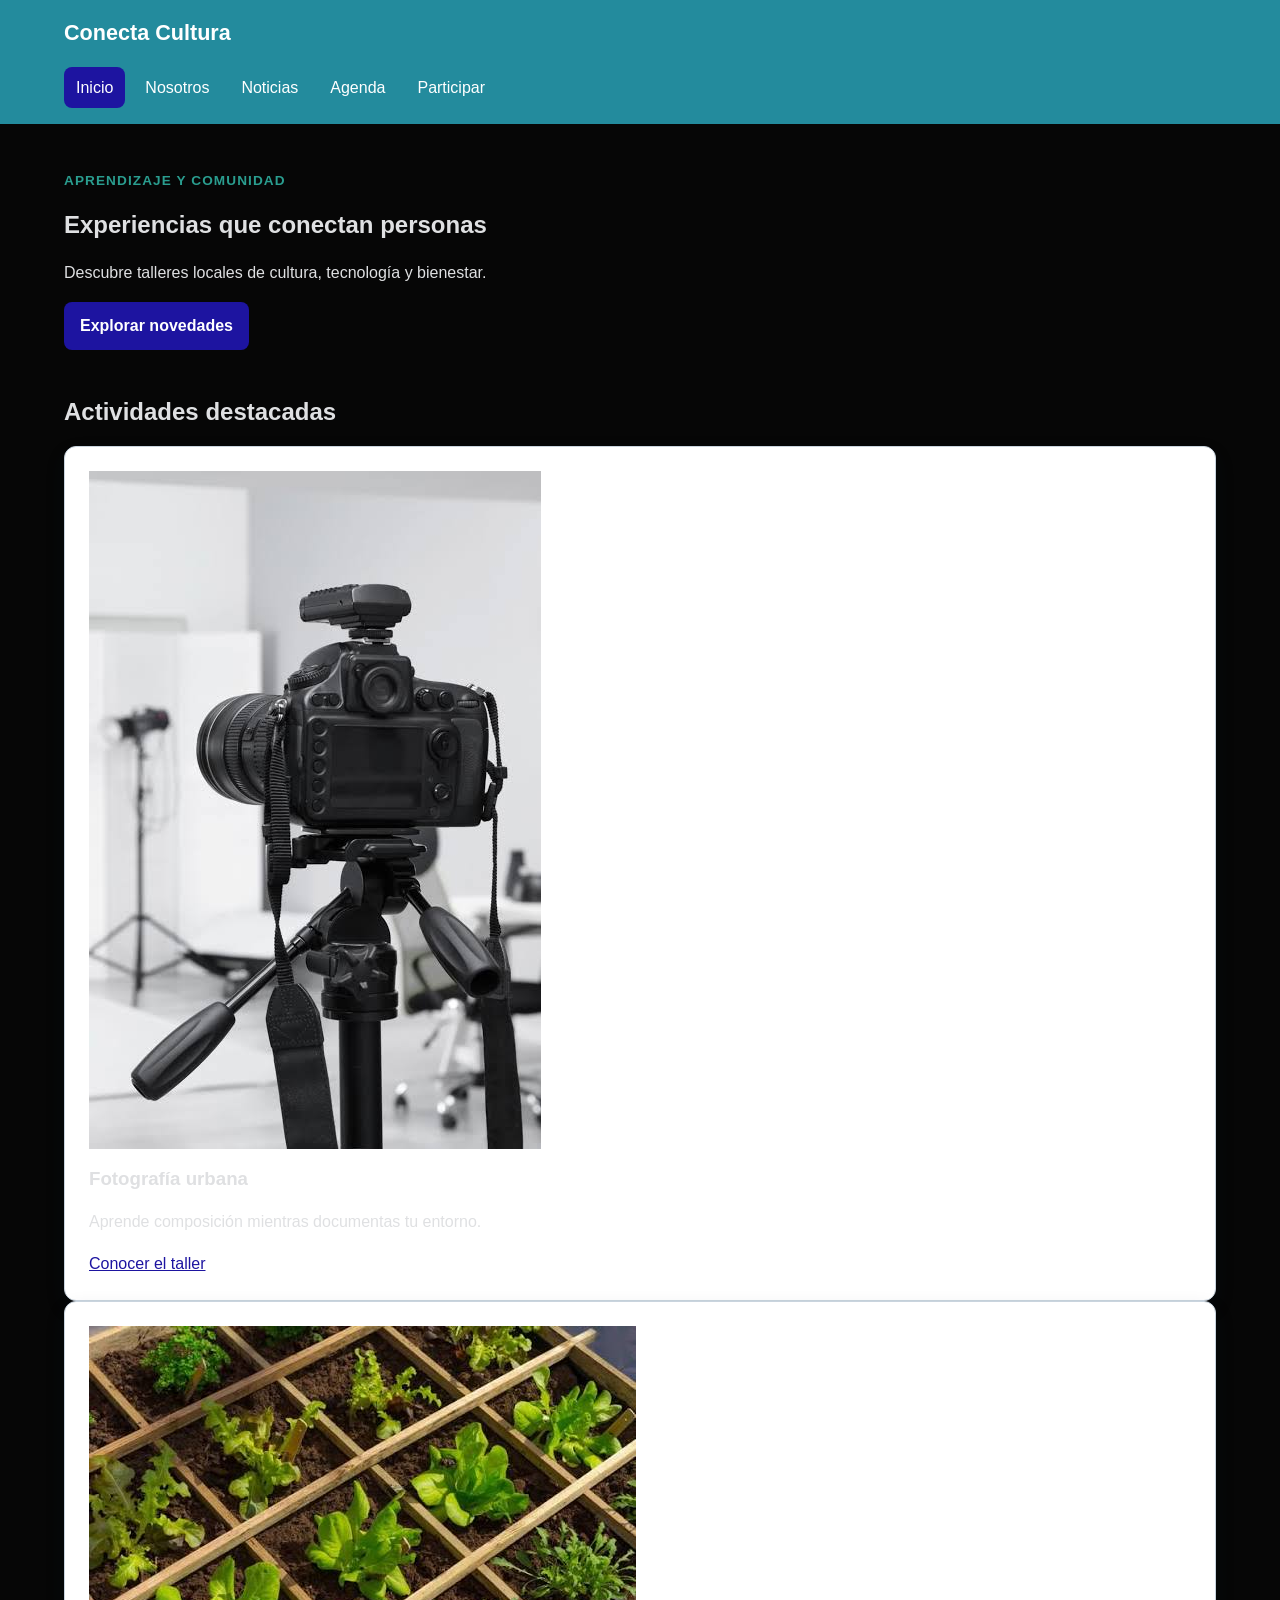
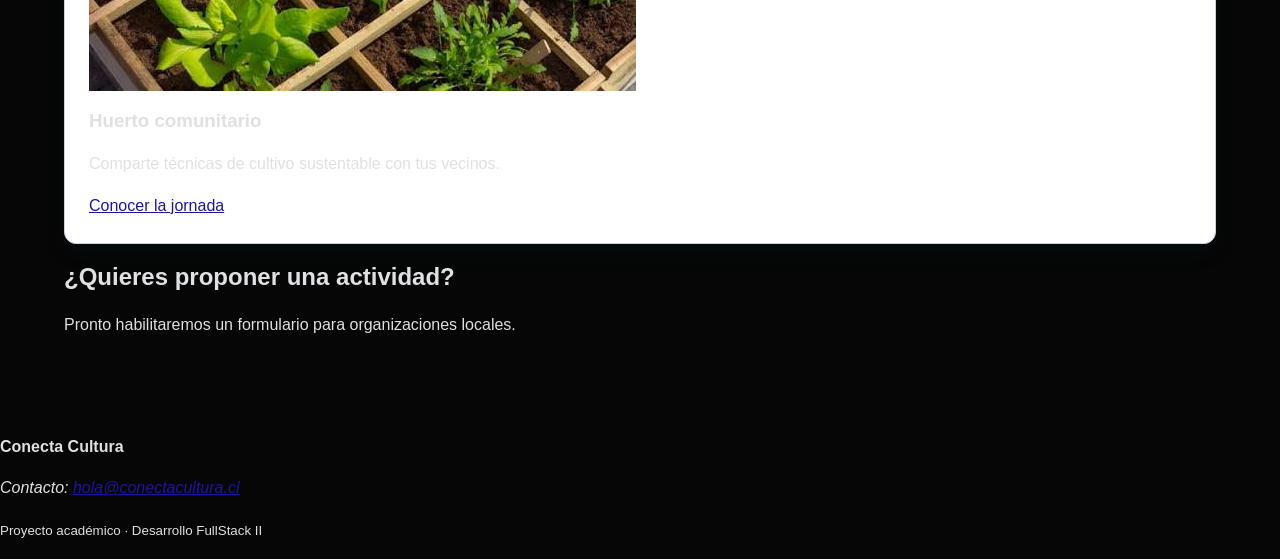
<file: Conecta_Cultura/index.html>
<!DOCTYPE html>
<html lang="es">
<head>
  <meta charset="UTF-8">
  <meta name="viewport" content="width=device-width, initial-scale=1.0">
  <meta name="description" content="Talleres y actividades de Conecta Cultura">
  <title>Inicio | Conecta Cultura</title>
  <link rel="stylesheet" href="assets/css/estilos.css">
</head>
<body>
  <a class="salto-contenido" href="#contenido-principal">Ir al contenido</a>
  <header class="cabecera-sitio">
    <a class="marca" href="index.html">Conecta Cultura</a>
    <nav aria-label="Navegación principal">
      <ul class="menu">
        <li><a href="index.html" aria-current="page">Inicio</a></li>
        <li><a href="nosotros.html">Nosotros</a></li>
        <li><a href="noticias.html">Noticias</a></li>
        <li><a href="agenda.html">Agenda</a></li>
        <li><a href="participar.html">Participar</a></li>



      </ul>
    </nav>
  </header>

  <main id="contenido-principal">
    <section class="presentacion">
      <p class="etiqueta">Aprendizaje y comunidad</p>
      <h1>Experiencias que conectan personas</h1>
      <p>Descubre talleres locales de cultura, tecnología y bienestar.</p>
      <a class="boton" href="noticias.html">Explorar novedades</a>
    </section>

    <section aria-labelledby="titulo-actividades">
      <h2 id="titulo-actividades">Actividades destacadas</h2>
      <div class="grilla-tarjetas">
        <article class="tarjeta">
          <img src="assets/img/fotografia.jpg"
               alt="Participantes fotografiando edificios del barrio">
          <h3>Fotografía urbana</h3>
          <p>Aprende composición mientras documentas tu entorno.</p>
          <a href="noticia-detalle-1.html">Conocer el taller</a>
        </article>
        <article class="tarjeta">
          <img src="assets/img/huerto.jpg"
               alt="Manos plantando una hierba en un huerto comunitario">
          <h3>Huerto comunitario</h3>
          <p>Comparte técnicas de cultivo sustentable con tus vecinos.</p>
          <a href="noticia-detalle-2.html">Conocer la jornada</a>
        </article>
      </div>
    </section>

    <aside class="aviso" aria-labelledby="titulo-aviso">
      <h2 id="titulo-aviso">¿Quieres proponer una actividad?</h2>
      <p>Pronto habilitaremos un formulario para organizaciones locales.</p>
    </aside>
  </main>

  <footer class="pie-sitio">
    <p><strong>Conecta Cultura</strong></p>
    <address>Contacto: <a href="mailto:hola@conectacultura.cl">hola@conectacultura.cl</a></address>
    <p><small>Proyecto académico · Desarrollo FullStack II</small></p>
  </footer>
  <script src="assets/js/app.js"></script>
</body>
</html>
</file>
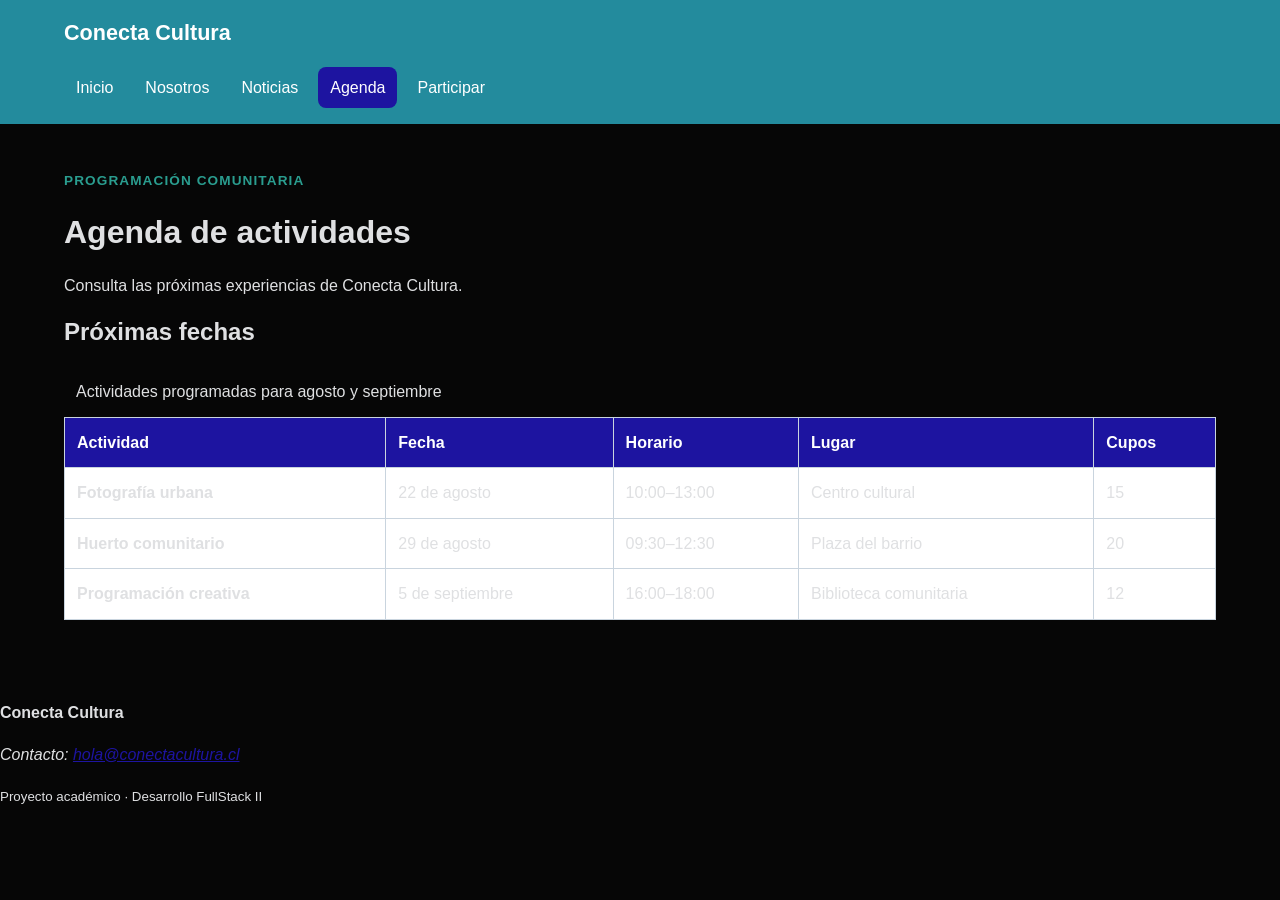
<file: Conecta_Cultura/agenda.html>
<!DOCTYPE html>
<html lang="es">
<head>
  <meta charset="UTF-8">
  <meta name="viewport" content="width=device-width, initial-scale=1.0">
  <meta name="description" content="Agenda">
  <title>Agenda | Conecta Cultura</title>
  <link rel="stylesheet" href="assets/css/estilos.css">
</head>

<body>
  <a class="salto-contenido" href="#contenido-principal">Ir al contenido</a>
  <header class="cabecera-sitio">
    <a class="marca" href="index.html">Conecta Cultura</a>
    <nav aria-label="Navegación principal">
      <ul class="menu">
        <li><a href="index.html">Inicio</a></li>
        <li><a href="nosotros.html">Nosotros</a></li>
        <li><a href="noticias.html">Noticias</a></li>
        <li><a href="agenda.html" aria-current="page">Agenda</a></li>
        <li><a href="participar.html">Participar</a></li>


      </ul>
    </nav>
  </header>

  <main id="contenido-principal">
  <header class="encabezado-pagina">
    <p class="etiqueta">Programación comunitaria</p>
    <h1>Agenda de actividades</h1>
    <p>Consulta las próximas experiencias de Conecta Cultura.</p>
  </header>

  <section aria-labelledby="titulo-agenda">
    <h2 id="titulo-agenda">Próximas fechas</h2>
    <div class="tabla-contenedor" tabindex="0"
         aria-label="Agenda desplazable horizontalmente">
      <table>
        <caption>Actividades programadas para agosto y septiembre</caption>
        <thead>
          <tr>
            <th scope="col">Actividad</th>
            <th scope="col">Fecha</th>
            <th scope="col">Horario</th>
            <th scope="col">Lugar</th>
            <th scope="col">Cupos</th>
          </tr>
        </thead>
        <tbody>
          <tr>
            <th scope="row">Fotografía urbana</th>
            <td><time datetime="2026-08-22">22 de agosto</time></td>
            <td><time datetime="10:00">10:00</time>–13:00</td>
            <td>Centro cultural</td>
            <td>15</td>
          </tr>
          <tr>
            <th scope="row">Huerto comunitario</th>
            <td><time datetime="2026-08-29">29 de agosto</time></td>
            <td><time datetime="09:30">09:30</time>–12:30</td>
            <td>Plaza del barrio</td>
            <td>20</td>
          </tr>
          <tr>
            <th scope="row">Programación creativa</th>
            <td><time datetime="2026-09-05">5 de septiembre</time></td>
            <td><time datetime="16:00">16:00</time>–18:00</td>
            <td>Biblioteca comunitaria</td>
            <td>12</td>
          </tr>
        </tbody>
      </table>
    </div>
  </section>
</main>



  <footer class="pie-sitio">
    <p><strong>Conecta Cultura</strong></p>
    <address>Contacto: <a href="mailto:hola@conectacultura.cl">hola@conectacultura.cl</a></address>
    <p><small>Proyecto académico · Desarrollo FullStack II</small></p>
  </footer>
  <script src="assets/js/app.js"></script>
</body>
</html>
</file>
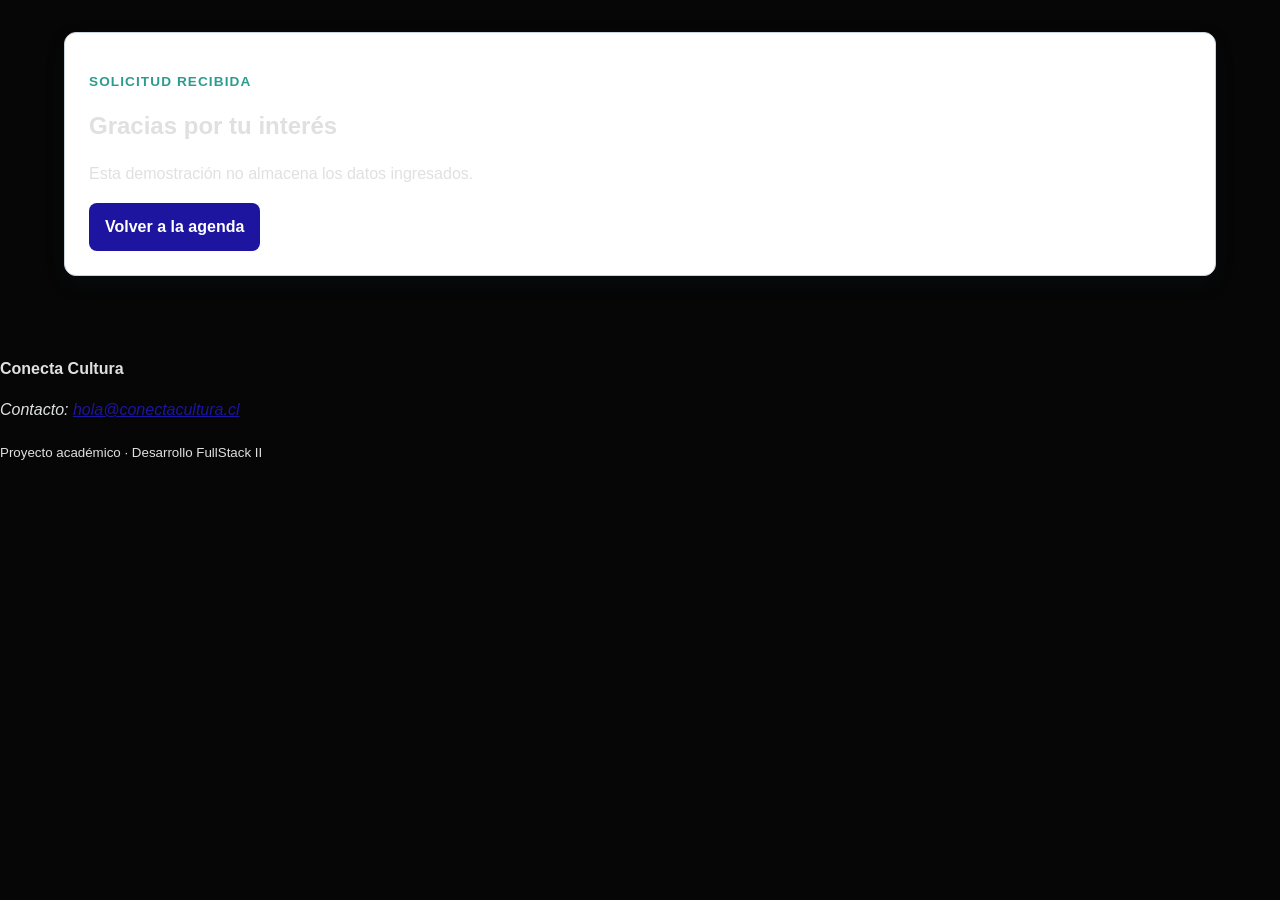
<file: Conecta_Cultura/confirmacion.html>
<!DOCTYPE html>
<html lang="es">
<head>
  <meta charset="UTF-8">
  <meta name="viewport" content="width=device-width, initial-scale=1.0">
  <meta name="description" content="Participar">
  <title>Participar | Conecta Cultura</title>
  <link rel="stylesheet" href="assets/css/estilos.css">
</head>

<body>

 <main id="contenido-principal">
  <section class="mensaje-confirmacion">
    <p class="etiqueta">Solicitud recibida</p>
    <h1>Gracias por tu interés</h1>
    <p>Esta demostración no almacena los datos ingresados.</p>
    <a class="boton" href="agenda.html">Volver a la agenda</a>
  </section>
</main>


  <footer class="pie-sitio">
    <p><strong>Conecta Cultura</strong></p>
    <address>Contacto: <a href="mailto:hola@conectacultura.cl">hola@conectacultura.cl</a></address>
    <p><small>Proyecto académico · Desarrollo FullStack II</small></p>
  </footer>
  <script src="assets/js/app.js"></script>
</body>
</html>
</file>
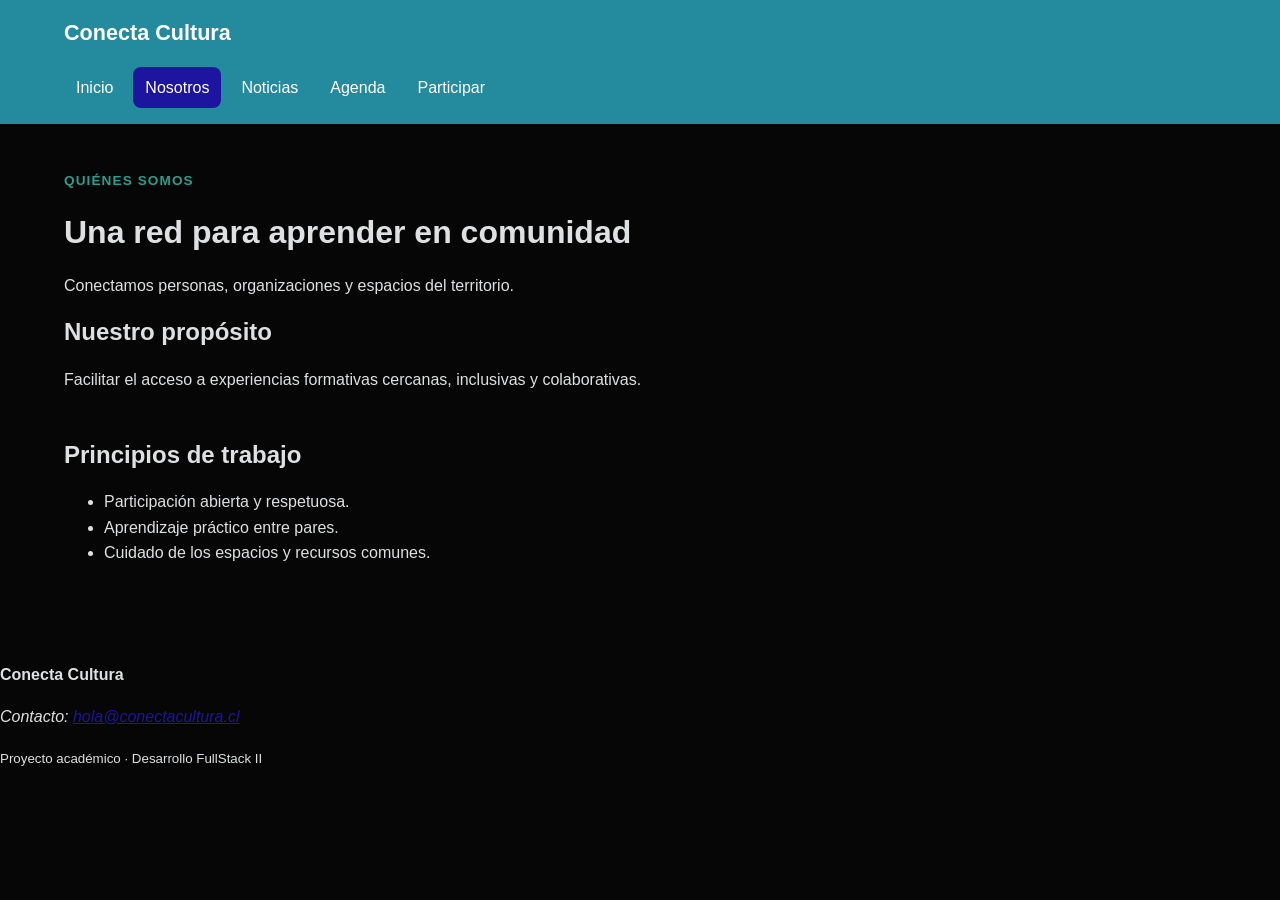
<file: Conecta_Cultura/nosotros.html>
<!DOCTYPE html>
<html lang="es">
<head>
  <meta charset="UTF-8">
  <meta name="viewport" content="width=device-width, initial-scale=1.0">
  <meta name="description" content="Informacion sobre nosotros Conecta Cultura">
  <title>Nosotros | Conecta Cultura</title>
  <link rel="stylesheet" href="assets/css/estilos.css">
</head>
<body>
  <a class="salto-contenido" href="#contenido-principal">Ir al contenido</a>
  <header class="cabecera-sitio">
    <a class="marca" href="index.html">Conecta Cultura</a>
    <nav aria-label="Navegación principal">
      <ul class="menu">
        <li><a href="index.html">Inicio</a></li>
        <li><a href="nosotros.html" aria-current="page">Nosotros</a></li>
        <li><a href="noticias.html">Noticias</a></li>
        <li><a href="agenda.html">Agenda</a></li>
        <li><a href="participar.html">Participar</a></li>



      </ul>
    </nav>
  </header>

  <main id="contenido-principal">
  <header class="encabezado-pagina">
    <p class="etiqueta">Quiénes somos</p>
    <h1>Una red para aprender en comunidad</h1>
    <p>Conectamos personas, organizaciones y espacios del territorio.</p>
  </header>

  <section aria-labelledby="titulo-proposito">
    <h2 id="titulo-proposito">Nuestro propósito</h2>
    <p>Facilitar el acceso a experiencias formativas cercanas,
       inclusivas y colaborativas.</p>
  </section>

  <section aria-labelledby="titulo-principios">
    <h2 id="titulo-principios">Principios de trabajo</h2>
    <ul>
      <li>Participación abierta y respetuosa.</li>
      <li>Aprendizaje práctico entre pares.</li>
      <li>Cuidado de los espacios y recursos comunes.</li>
    </ul>
  </section>
</main>


  <footer class="pie-sitio">
    <p><strong>Conecta Cultura</strong></p>
    <address>Contacto: <a href="mailto:hola@conectacultura.cl">hola@conectacultura.cl</a></address>
    <p><small>Proyecto académico · Desarrollo FullStack II</small></p>
  </footer>
  <script src="assets/js/app.js"></script>
</body>
</html>
</file>
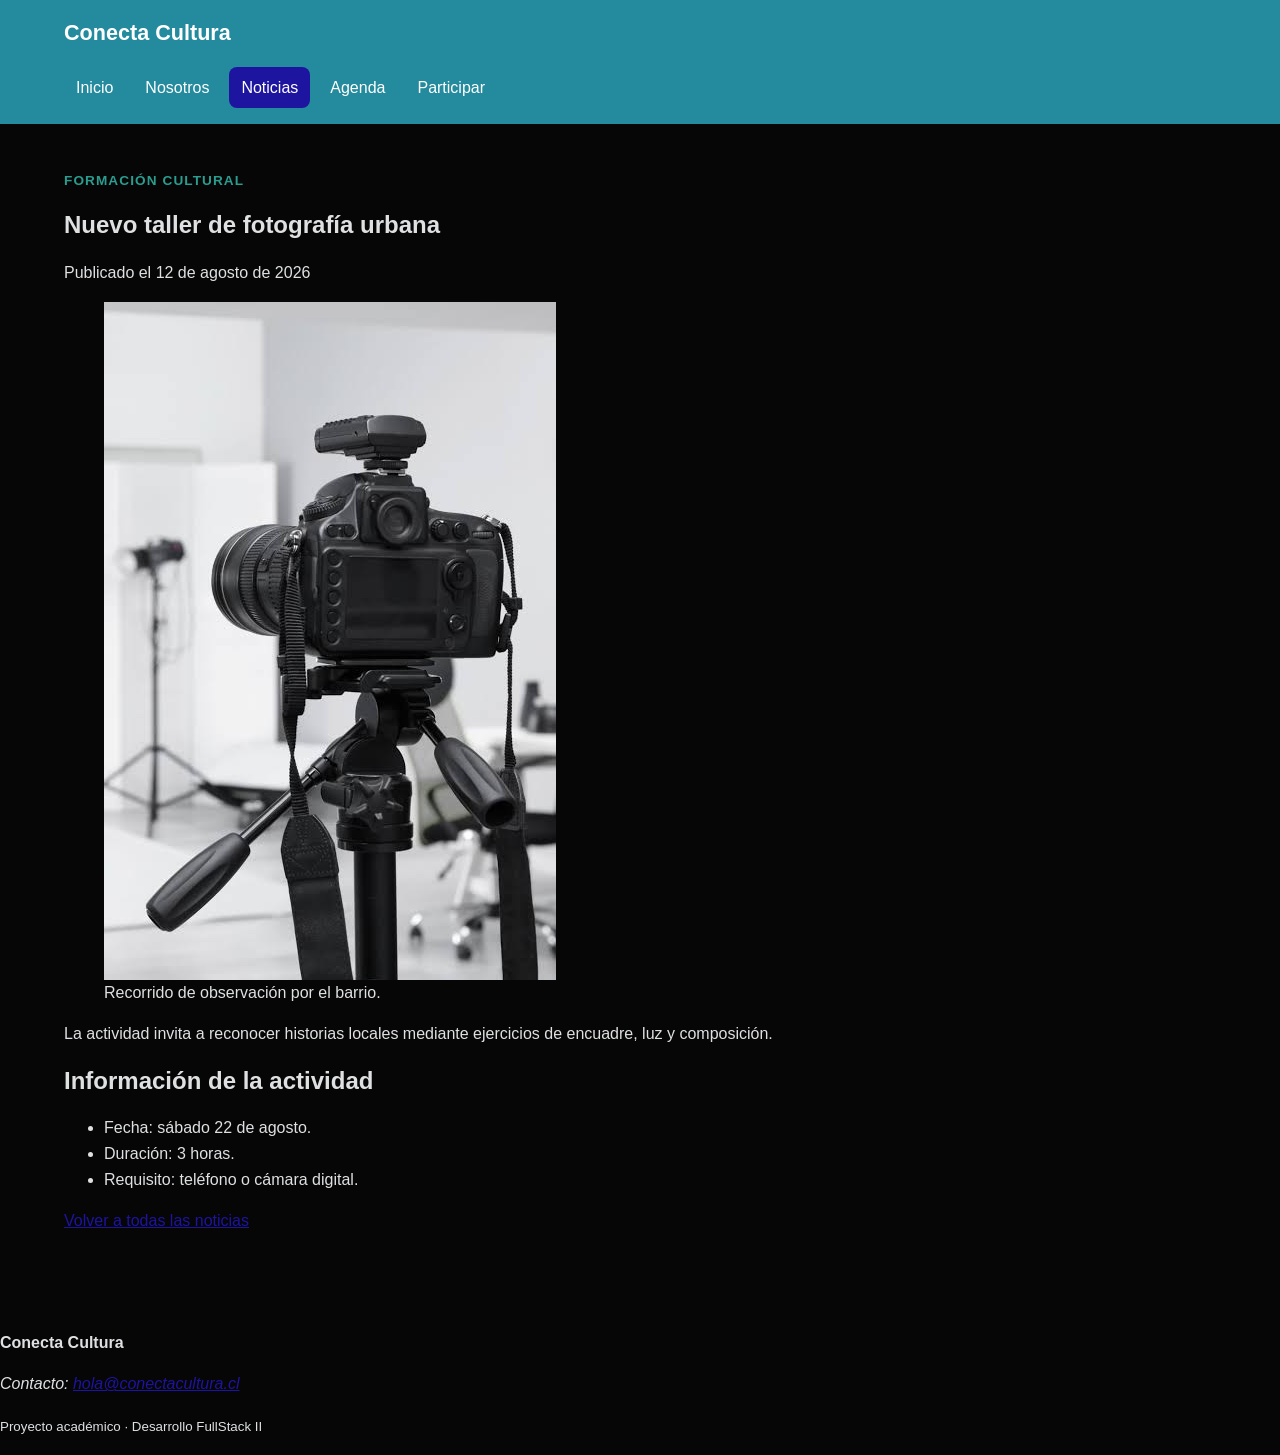
<file: Conecta_Cultura/noticia-detalle-1.html>
<!DOCTYPE html>
<html lang="es">
<head>
  <meta charset="UTF-8">
  <meta name="viewport" content="width=device-width, initial-scale=1.0">
  <meta name="description" content="Noticia sobre el taller de fotografia">
  <title>Nuevo taller de fotografia | Conecta Cultura</title>
  <link rel="stylesheet" href="assets/css/estilos.css">
</head>
<body>
  <a class="salto-contenido" href="#contenido-principal">Ir al contenido</a>
  <header class="cabecera-sitio">
    <a class="marca" href="index.html">Conecta Cultura</a>
    <nav aria-label="Navegación principal">
      <ul class="menu">
        <li><a href="index.html">Inicio</a></li>
        <li><a href="nosotros.html" >Nosotros</a></li>
        <li><a href="noticias.html"aria-current="page">Noticias</a></li>
        <li><a href="agenda.html">Agenda</a></li>
        <li><a href="participar.html">Participar</a></li>



      </ul>
    </nav>
  </header>

  <main id="contenido-principal">
  <article class="noticia-completa">
    <header>
      <p class="etiqueta">Formación cultural</p>
      <h1>Nuevo taller de fotografía urbana</h1>
      <p>Publicado el <time datetime="2026-08-12">12 de agosto de 2026</time></p>
    </header>

    <figure>
      <img src="assets/img/fotografia.jpg"
           alt="Grupo observando edificios durante una salida fotográfica">
      <figcaption>Recorrido de observación por el barrio.</figcaption>
    </figure>

    <p>La actividad invita a reconocer historias locales mediante
       ejercicios de encuadre, luz y composición.</p>
    <h2>Información de la actividad</h2>
    <ul>
      <li>Fecha: sábado 22 de agosto.</li>
      <li>Duración: 3 horas.</li>
      <li>Requisito: teléfono o cámara digital.</li>
    </ul>
    <p><a href="noticias.html">Volver a todas las noticias</a></p>
  </article>
</main>



  <footer class="pie-sitio">
    <p><strong>Conecta Cultura</strong></p>
    <address>Contacto: <a href="mailto:hola@conectacultura.cl">hola@conectacultura.cl</a></address>
    <p><small>Proyecto académico · Desarrollo FullStack II</small></p>
  </footer>
  <script src="assets/js/app.js"></script>
</body>
</html>
</file>
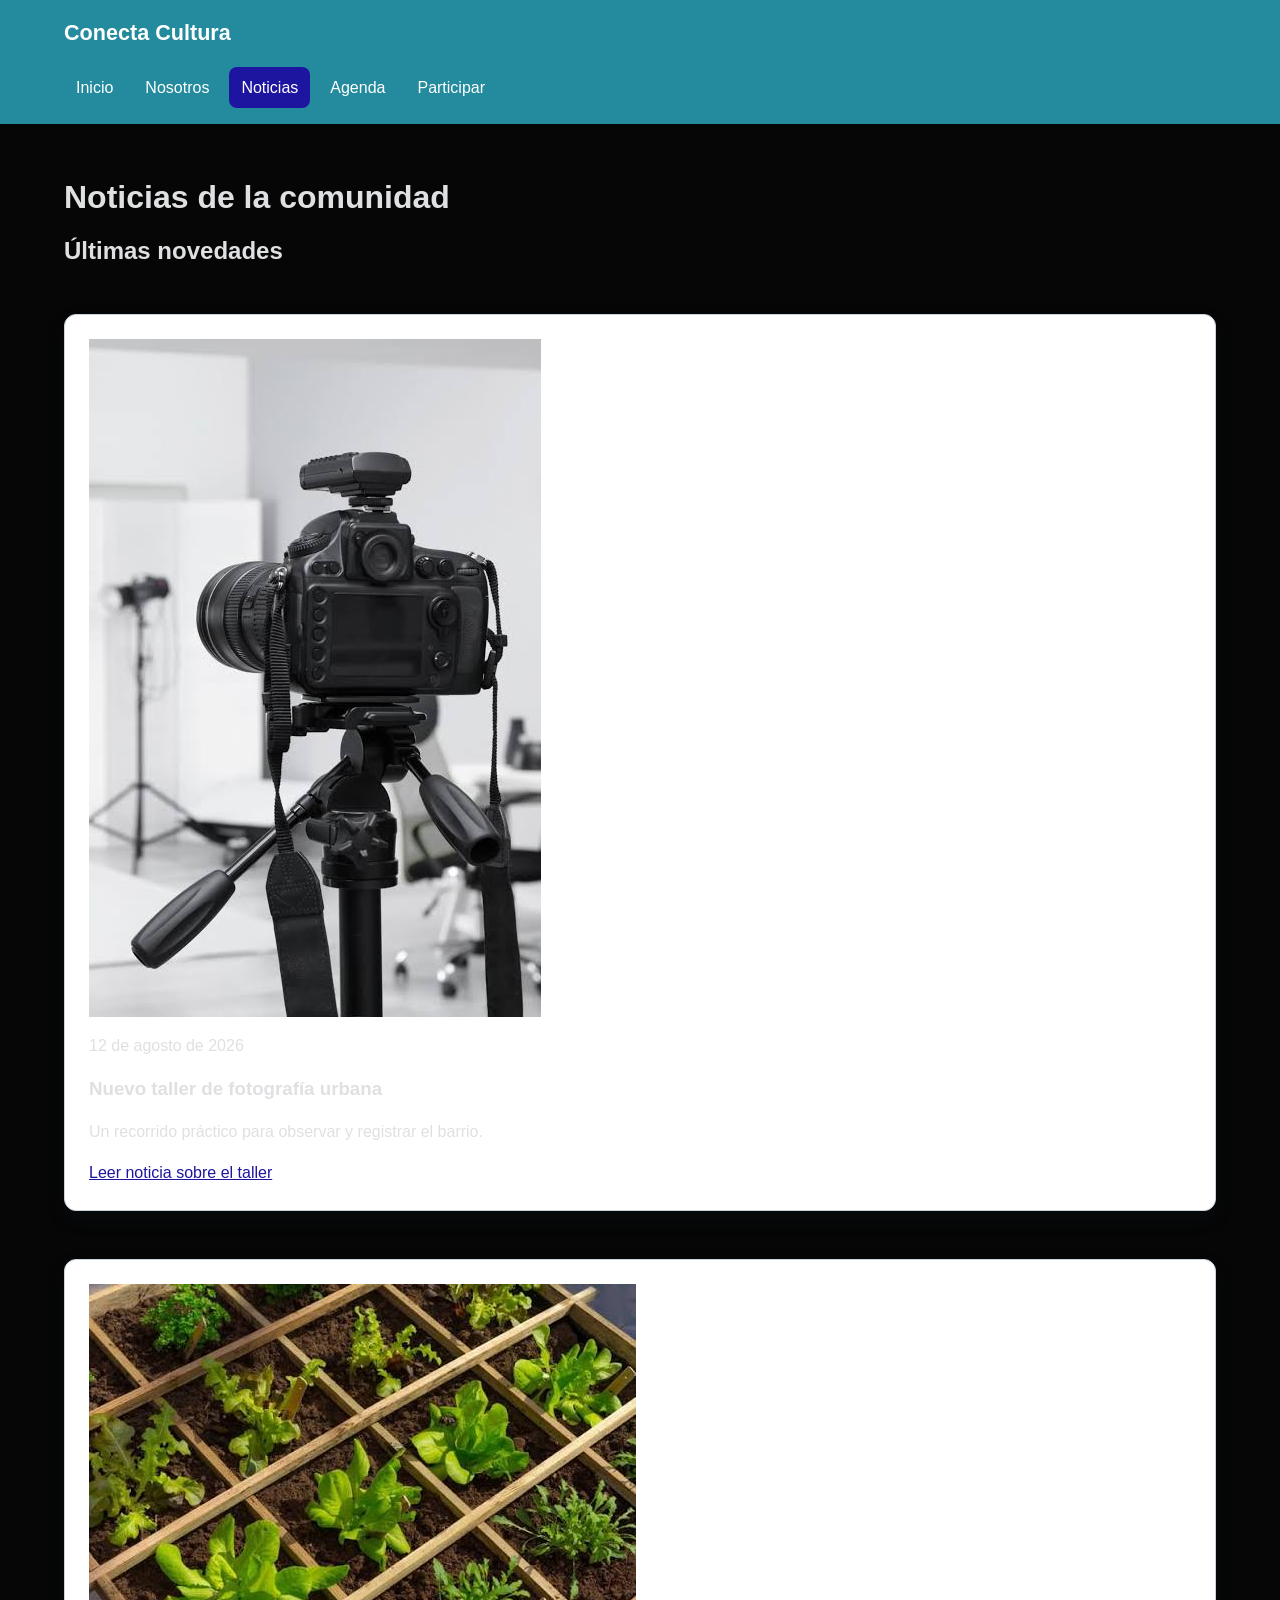
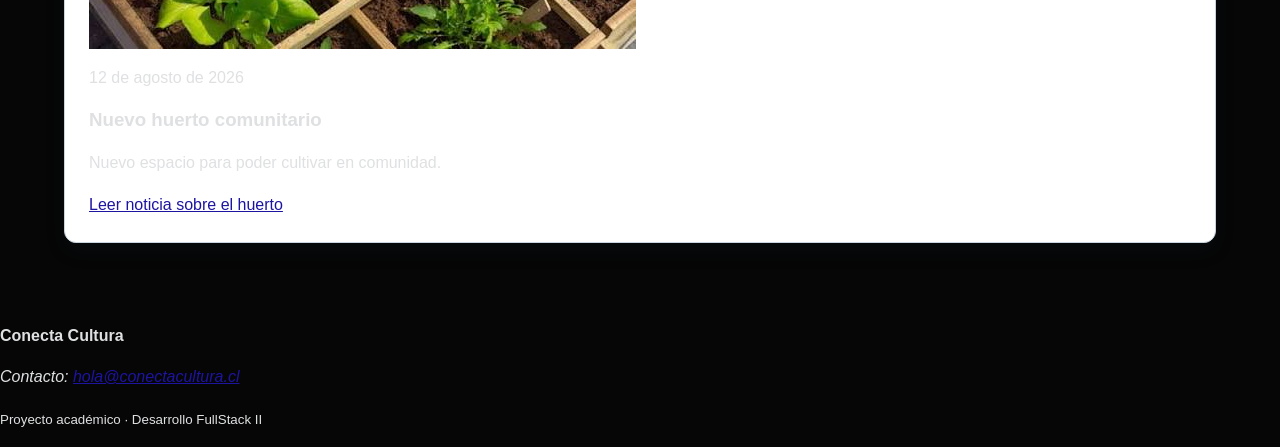
<file: Conecta_Cultura/noticias.html>
<!DOCTYPE html>
<html lang="es">
<head>
  <meta charset="UTF-8">
  <meta name="viewport" content="width=device-width, initial-scale=1.0">
  <meta name="description" content="Noticias sobre la comunidad">
  <title>Noticias | Conecta Cultura</title>
  <link rel="stylesheet" href="assets/css/estilos.css">
</head>
<body>
  <a class="salto-contenido" href="#contenido-principal">Ir al contenido</a>
  <header class="cabecera-sitio">
    <a class="marca" href="index.html">Conecta Cultura</a>
    <nav aria-label="Navegación principal">
      <ul class="menu">
        <li><a href="index.html">Inicio</a></li>
        <li><a href="nosotros.html" >Nosotros</a></li>
        <li><a href="noticias.html"aria-current="page">Noticias</a></li>
        <li><a href="agenda.html">Agenda</a></li>
        <li><a href="participar.html">Participar</a></li>


      </ul>
    </nav>
  </header>

  <main id="contenido-principal">
  <header class="encabezado-pagina">
    <h1>Noticias de la comunidad</h1>
  </header>

  <section aria-labelledby="titulo-novedades">
    <h2 id="titulo-novedades">Últimas novedades</h2>
  </section>

  <section aria-labelledby="titulo-principios">
    <article class="tarjeta">
    <img src="assets/img/fotografia.jpg"
        alt="Participantes de un taller de fotografía urbana">
    <p><time datetime="2026-08-12">12 de agosto de 2026</time></p>
    <h3>Nuevo taller de fotografía urbana</h3>
    <p>Un recorrido práctico para observar y registrar el barrio.</p>
    <a href="noticia-detalle-1.html">Leer noticia sobre el taller</a>
    </article>
  </section>

   <section aria-labelledby="titulo-principios">
    <article class="tarjeta">
    <img src="assets/img/huerto.jpg"
        alt="Participantes de un huerto comunitario">
    <p><time datetime="2026-08-12">12 de agosto de 2026</time></p>
    <h3>Nuevo huerto comunitario</h3>
    <p>Nuevo espacio para poder cultivar en comunidad.</p>
    <a href="noticia-detalle-1.html">Leer noticia sobre el huerto</a>
    </article>
  </section>

</main>


  <footer class="pie-sitio">
    <p><strong>Conecta Cultura</strong></p>
    <address>Contacto: <a href="mailto:hola@conectacultura.cl">hola@conectacultura.cl</a></address>
    <p><small>Proyecto académico · Desarrollo FullStack II</small></p>
  </footer>
  <script src="assets/js/app.js"></script>
</body>
</html>
</file>
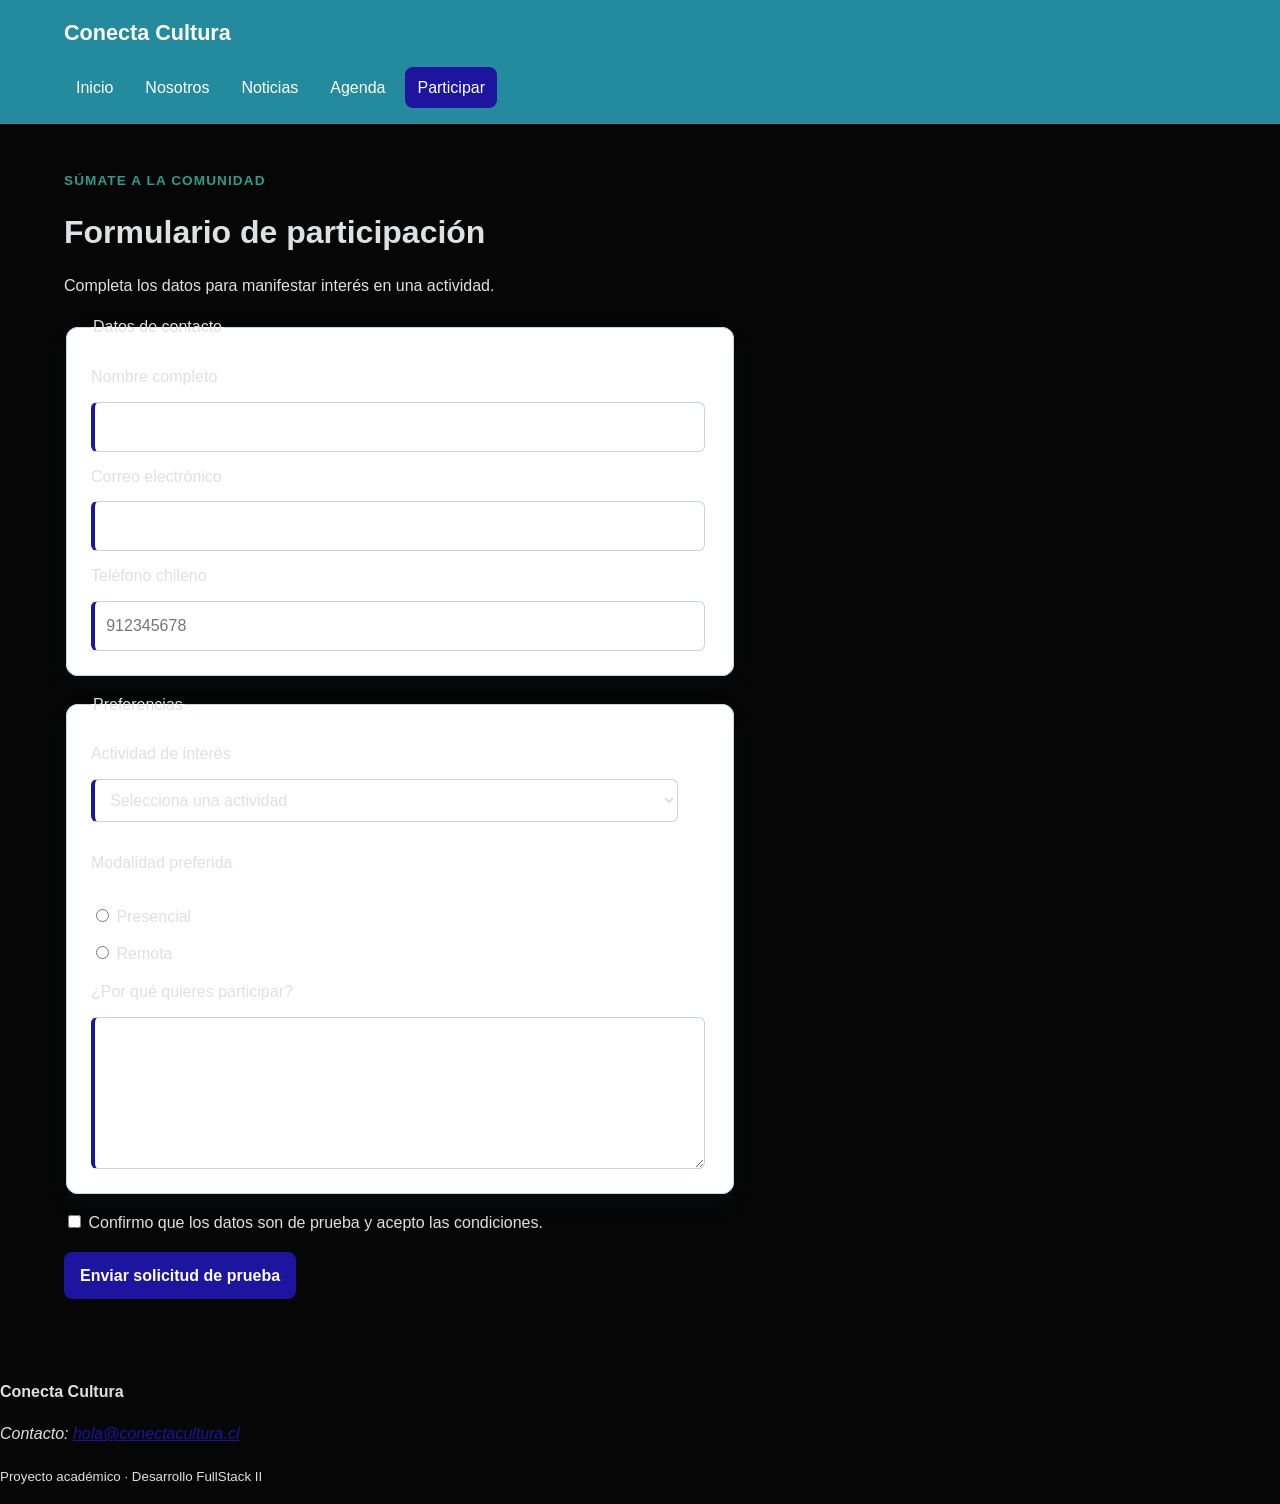
<file: Conecta_Cultura/participar.html>
<!DOCTYPE html>
<html lang="es">
<head>
  <meta charset="UTF-8">
  <meta name="viewport" content="width=device-width, initial-scale=1.0">
  <meta name="description" content="Participar">
  <title>Participar | Conecta Cultura</title>
  <link rel="stylesheet" href="assets/css/estilos.css">
</head>

<body>
  <a class="salto-contenido" href="#contenido-principal">Ir al contenido</a>
  <header class="cabecera-sitio">
    <a class="marca" href="index.html">Conecta Cultura</a>
    <nav aria-label="Navegación principal">
      <ul class="menu">
        <li><a href="index.html">Inicio</a></li>
        <li><a href="nosotros.html">Nosotros</a></li>
        <li><a href="noticias.html">Noticias</a></li>
        <li><a href="agenda.html">Agenda</a></li>
        <li><a href="participar.html" aria-current="page">Participar</a></li>


      </ul>
    </nav>
  </header>

  <main id="contenido-principal">
  <header class="encabezado-pagina">
    <p class="etiqueta">Súmate a la comunidad</p>
    <h1>Formulario de participación</h1>
    <p>Completa los datos para manifestar interés en una actividad.</p>
  </header>

  <form class="formulario" action="confirmacion.html" method="get">
    <fieldset>
      <legend>Datos de contacto</legend>

      <label for="nombre">Nombre completo</label>
      <input id="nombre" name="nombre" type="text"
             autocomplete="name" minlength="3" maxlength="80" required>

      <label for="correo">Correo electrónico</label>
      <input id="correo" name="correo" type="email"
             autocomplete="email" required>

      <label for="telefono">Teléfono chileno</label>
      <input id="telefono" name="telefono" type="tel"
             autocomplete="tel" placeholder="912345678"
             pattern="[0-9]{9}" title="Ingresa 9 dígitos" required>
    </fieldset>

    <fieldset>
      <legend>Preferencias</legend>

      <label for="actividad">Actividad de interés</label>
      <select id="actividad" name="actividad" required>
        <option value="">Selecciona una actividad</option>
        <option value="fotografia">Fotografía urbana</option>
        <option value="huerto">Huerto comunitario</option>
        <option value="programacion">Programación creativa</option>
      </select>

      <p>Modalidad preferida</p>
      <label><input type="radio" name="modalidad"
                    value="presencial" required> Presencial</label>
      <label><input type="radio" name="modalidad"
                    value="remota"> Remota</label>

      <label for="motivacion">¿Por qué quieres participar?</label>
      <textarea id="motivacion" name="motivacion"
                rows="5" minlength="20" maxlength="500" required></textarea>
    </fieldset>

    <label>
      <input type="checkbox" name="acepta_condiciones" required>
      Confirmo que los datos son de prueba y acepto las condiciones.
    </label>

    <button type="submit">Enviar solicitud de prueba</button>
  </form>
</main>



  <footer class="pie-sitio">
    <p><strong>Conecta Cultura</strong></p>
    <address>Contacto: <a href="mailto:hola@conectacultura.cl">hola@conectacultura.cl</a></address>
    <p><small>Proyecto académico · Desarrollo FullStack II</small></p>
  </footer>
  <script src="assets/js/app.js"></script>
</body>
</html>
</file>
<file: Conecta_Cultura/assets/css/estilos.css>
/* 1. Variables */

:root {
  --color-primario: #1d14a0;
  --color-primario-oscuro: #238b9d;
  --color-secundario: #2a9d8f;
  --color-acento: #f4a261;
  --color-texto: #dfe0e2;
  --color-texto-suave: #526575;
  --color-fondo: #060606;
  --color-superficie: #ffffff;
  --color-borde: #c9d4de;
  --fuente-base: Arial, Helvetica, sans-serif;
  --radio: 0.75rem;
  --sombra: 0 0.5rem 1.25rem rgb(20 48 68 / 12%);
  --ancho-contenido: 72rem;
}


/* 2. Base y tipografía */
/* 3. Estructura */

html {
  scroll-behavior: smooth;
}

body {
  margin: 0;
  color: var(--color-texto);
  background: var(--color-fondo);
  font-family: var(--fuente-base);
  font-size: 1rem;
  line-height: 1.6;
}

img,
video {
  display: block;
  max-width: 100%;
  height: auto;
}

a {
  color: var(--color-primario);
}

h1,
h2,
h3 {
  line-height: 1.2;
  text-wrap: balance;
}

main {
  width: min(100% - 2rem, var(--ancho-contenido));
  margin-inline: auto;
}

main {
  padding-block: 2rem 4rem;
}

section + section {
  margin-top: 3rem;
}

/* 4. Navegación */

.cabecera-sitio {
  padding: 1rem max(1rem, calc((100% - var(--ancho-contenido)) / 2));
  color: #ffffff;
  background: var(--color-primario-oscuro);
}

.marca {
  color: #ffffff;
  font-size: 1.35rem;
  font-weight: 700;
  text-decoration: none;
}

.menu {
  display: flex;
  flex-wrap: wrap;
  gap: 0.5rem;
  margin: 1rem 0 0;
  padding: 0;
  list-style: none;
}

.menu a {
  display: inline-block;
  padding: 0.5rem 0.75rem;
  color: #ffffff;
  border-radius: 0.5rem;
  text-decoration: none;
}

.menu a:hover,
.menu a[aria-current="page"] {
  background: var(--color-primario);
}


/* 5. Componentes */
.etiqueta {
  margin-bottom: 0.25rem;
  color: var(--color-secundario);
  font-size: 0.85rem;
  font-weight: 700;
  letter-spacing: 0.08em;
  text-transform: uppercase;
}

.tarjeta,
.mensaje-confirmacion,
.formulario fieldset {
  padding: 1.5rem;
  background: var(--color-superficie);
  border: 1px solid var(--color-borde);
  border-radius: var(--radio);
  box-shadow: var(--sombra);
}

.boton,
button {
  display: inline-block;
  width: fit-content;
  padding: 0.7rem 1rem;
  color: #ffffff;
  background: var(--color-primario);
  border: 0;
  border-radius: 0.5rem;
  font: inherit;
  font-weight: 700;
  text-decoration: none;
  cursor: pointer;
}

.boton:hover,
button:hover {
  background: var(--color-primario-oscuro);
}

/* 6. Tablas y formularios */
.tabla-contenedor {
  max-width: 100%;
  overflow-x: auto;
}

table {
  width: 100%;
  border-collapse: collapse;
  background: var(--color-superficie);
}

caption,
th,
td {
  padding: 0.75rem;
  text-align: left;
}

th,
td {
  border: 1px solid var(--color-borde);
}

thead {
  color: #ffffff;
  background: var(--color-primario);
}

.formulario {
  display: grid;
  gap: 1rem;
  max-width: 42rem;
}

.formulario fieldset {
  display: grid;
  gap: 0.75rem;
}

.formulario input,
.formulario select,
.formulario textarea {
  width: 95%;
  padding: 0.7rem;
  color: inherit;
  background: #ffffff;
  border: 1px solid var(--color-borde);
  border-radius: 0.4rem;
  font: inherit;
}

.formulario input[type="radio"],
.formulario input[type="checkbox"] {
  width: auto;
}

/* 7. Multimedia y utilidades */

:focus-visible {
  outline: 3px solid var(--color-acento);
  outline-offset: 3px;
}

input:required,
select:required,
textarea:required {
  border-left: 0.3rem solid var(--color-primario);
}

input:focus,
select:focus,
textarea:focus {
  border-color: var(--color-primario);
}

.salto-contenido {
  position: absolute;
  padding: 0.6rem 1rem;
  color: #ffffff;
  background: var(--color-primario-oscuro);
  transform: translateY(-150%);
}

.salto-contenido:focus {
  transform: translateY(0);
}
</file>
